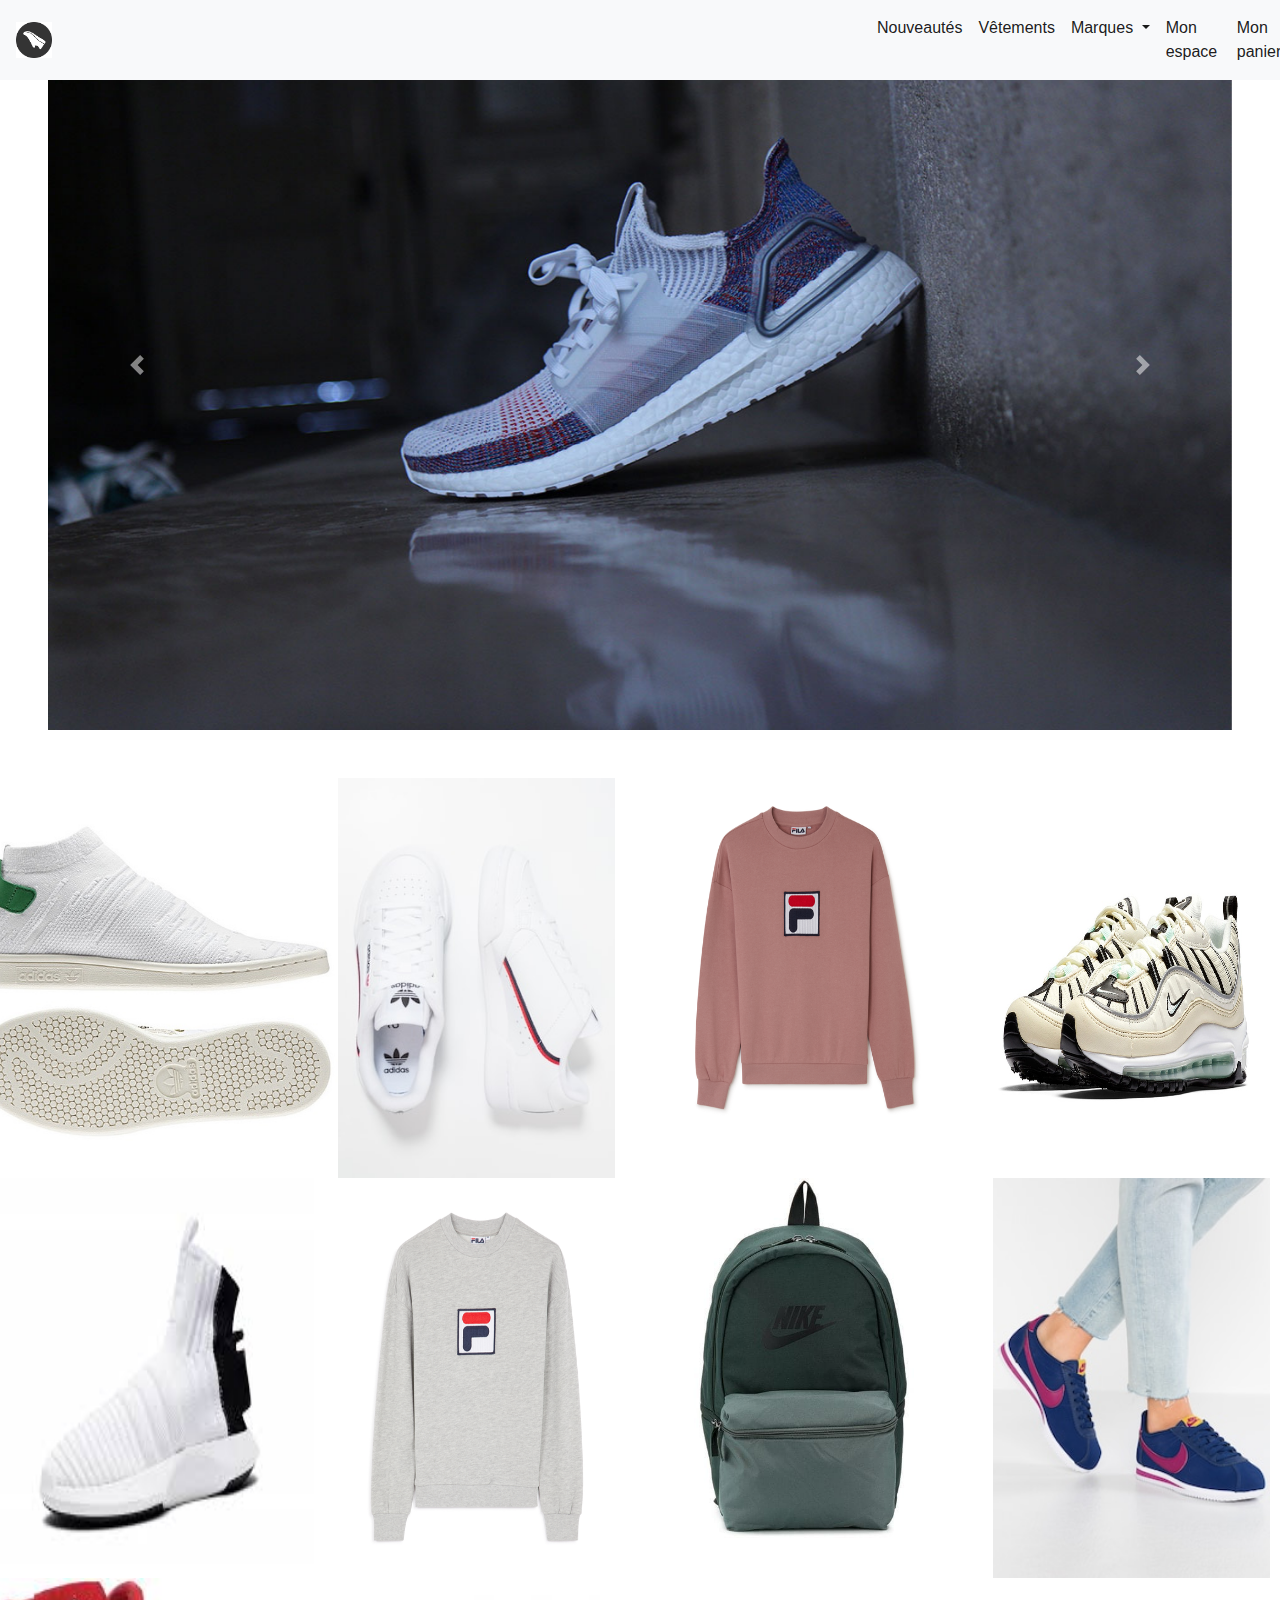
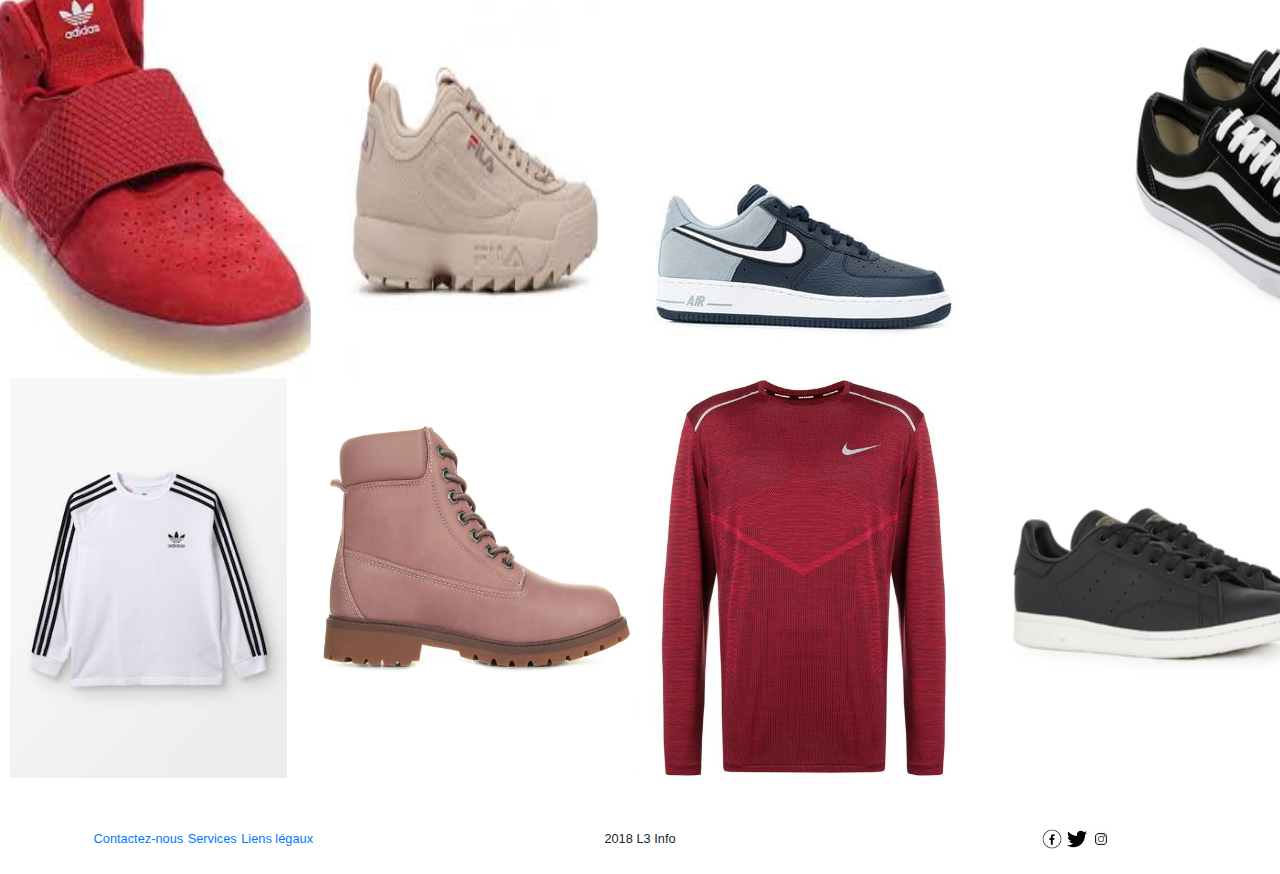
<file: html/Tdm1_MariamaDiarraBoussoDIOP/index.html>
<!doctype html>
<html lang="fr">
  <head>
    <meta charset = "utf-8">
    <title>Accueil</title>
    <link rel="stylesheet" href="bootstrap.css"/>
    <script type="text/javascript" src="Jquery2.js"></script>
    <script type="text/javascript" src="bootstrap.js"></script>
  </head>

  <body>
    <header>
      <div class="fixed-top">
          <nav class="navbar navbar-expand-lg navbar-light bg-light row">
            <a class="navbar-brand col-md-8 col-6" href="#">
              <img src="logo 1.png" width="36" height="36" alt="logo" title="logo">
            </a>
            <button class="navbar-toggler" type="button" data-toggle="collapse" data-target="#navbarNavDropdown" aria-controls="navbarNavDropdown" aria-expanded="false" aria-label="Toggle navigation">
              <span class="navbar-toggler-icon"></span>
            </button>
            <div class="collapse navbar-collapse col-md-4 col-6" id="navbarNavDropdown">
              <div class="row ">
                <ul class="navbar-nav">
                  <li class="nav-item active">
                    <a class="nav-link" href="#">Nouveautés <span class="sr-only">(current)</span></a>
                  </li>
                  <li class="nav-item active">
                    <a class="nav-link" href="#">Vêtements</a>
                  </li>
                  <li class="nav-item active dropdown">
                    <a class="nav-link dropdown-toggle" href="#" id="navbarDropdownMenuLink" data-toggle="dropdown" aria-haspopup="true" aria-expanded="false">
                      Marques
                    </a>
                    <div class="dropdown-menu" aria-labelledby="navbarDropdownMenuLink">
                      <a class="dropdown-item" href="#">Adidas</a>
                      <a class="dropdown-item" href="#">Nike</a>
                      <a class="dropdown-item" href="#">Fila</a>
                    </div>
                  </li>
                  <li class="nav-item active">
                    <a class="nav-link" href="formulaire.html">Mon espace</a>
                  </li>
                  <li class="nav-item active">
                    <a class="nav-link" href="#">Mon panier</a>
                  </li>
                </ul>
              </div>
            </div>
          </nav>
        </div>
    </header>

    <div id="carouselExampleControls" class="carousel slide mx-5 mb-5" data-ride="carousel">
      <div class="carousel-inner">
        <div class="carousel-item active">
          <img class="d-block w-100 img-responsive" src="Adidas.jpg" alt="First slide" height="730">
        </div>
        <div class="carousel-item">
          <img class="d-block w-100 img-responsive" src="Fila.jpg" alt="Second slide" height="730">
        </div>
        <div class="carousel-item">
          <img class="d-block w-100 img-responsive" src="Nike.jpg" alt="Third slide" height="730">
        </div>
      </div>
      <a class="carousel-control-prev" href="#carouselExampleControls" role="button" data-slide="prev">
        <span class="carousel-control-prev-icon" aria-hidden="true"></span>
        <span class="sr-only">Previous</span>
      </a>
      <a class="carousel-control-next" href="#carouselExampleControls" role="button" data-slide="next">
        <span class="carousel-control-next-icon" aria-hidden="true"></span>
        <span class="sr-only">Next</span>
      </a>
    </div>

    <div class="row justify-content-center my-5">
      <div class="col-md-3 col-12 col-sm-6 d-sm-inline-block">
      <div class="row justify-content-md-center mx-5">
          <img src="articles/adidas1.jpg" alt=" width="330" height="400">
          <div class="col-md-3 col-12 col-sm-6 d-sm-inline-block text-center">
        </div>
          <img src="articles/adidas2.jpg" alt="" width="330" height="400">
          <div class="col-md-3 col-12 col-sm-6 d-sm-inline-block text-center">
        </div>
          <img src="articles/adidas3.jpg" alt="" width="330" height="400">
          <div class="col-md-3 col-12 col-sm-6 d-sm-inline-block text-center">
        </div>
          <img src="articles/adidas4.jpg" alt="" width="330" height="400">
        </div>
      </div>

      <div class="col-md-3 col-12 col-sm-6 d-sm-inline-block">
      <div class="row justify-content-md-center mx-5">
          <img src="articles/adidas5.jpg" alt="" width="330" height="400">
          <div class="col-md-3 col-12 col-sm-6 d-sm-inline-block">
        </div>
          <img src="articles/fila1.png" alt="" width="330" height="400">
          <div class="col-md-3 col-12 col-sm-6 d-sm-inline-block">
        </div>
          <img src="articles/fila2.jpg" alt="" width="330" height="400">
          <div class="col-md-3 col-12 col-sm-6 d-sm-inline-block">
        </div>
          <img src="articles/fila3.jpg" alt="" width="330" height="400">
        </div>
      </div>

      <div class="col-md-3 col-12 col-sm-6 d-sm-inline-block">
      <div class="row justify-content-md-center mx-5">
          <img src="articles/fila4.png" alt="" width="330" height="400">
          <div class="col-md-3 col-12 col-sm-6 d-sm-inline-block">
        </div>
          <img src="articles/nike1.jpg" alt="" width="330" height="400">
          <div class="col-md-3 col-12 col-sm-6 d-sm-inline-block">
        </div>
          <img src="articles/nike2.jpg" alt="" width="330" height="400">
          <div class="col-md-3 col-12 col-sm-6 d-sm-inline-block">
        </div>
          <img src="articles/nike3.jpg" alt="" width="330" height="400">
        </div>
      </div>

      <div class="col-md-3 col-12 col-sm-6">
      <div class="row justify-content-md-center mx-5">
          <img src="articles/nike4.jpg" alt="" width="330" height="400">
          <div class="col-md-3 col-12 col-sm-6">
        </div>
          <img src="articles/nike5.jpg" alt="" width="330" height="400">
          <div class="col-md-3 col-12 col-sm-6">
            <img src="articles/nike6.png" alt="" width="330" height="400">
        </div>
        </div>
        <div class="col-md-3 col-12 col-sm-6">
          <img src="articles/nike7.png" alt="" width="350" height="400">
        </div>
      </div>

    </div>

    <footer>
      <div class="row mb-4 mt-5">
        <div class="text-center col-sm-4 col-4">
  				<a href=""><small>Contactez-nous</small></a>
  				<a href=""><small>Services</small></a>
  				<a href=""><small>Liens légaux</small></a>
  			</div>
  			<div class="text-center col-sm-4 col-4"><small>2018 L3 Info</small></div>
  			<div class="text-center col-sm-4 col-4">
  				<a href="http://www.facebook.com" target="_blank"><img src="articles/facebook.png" width="20" height="20"/></a>
  				<a href="http://www.twitter.com" target="_blank"><img src="articles/twitter.jpg" width="20" height="20"/></a>
  				<a href="http://www.instagram.com" target="_blank"><img src="articles/instagram.jpg" width="20" height="20"/></a>
  			</div>
      </div>
    </footer>
  </body>
</html>
</file>
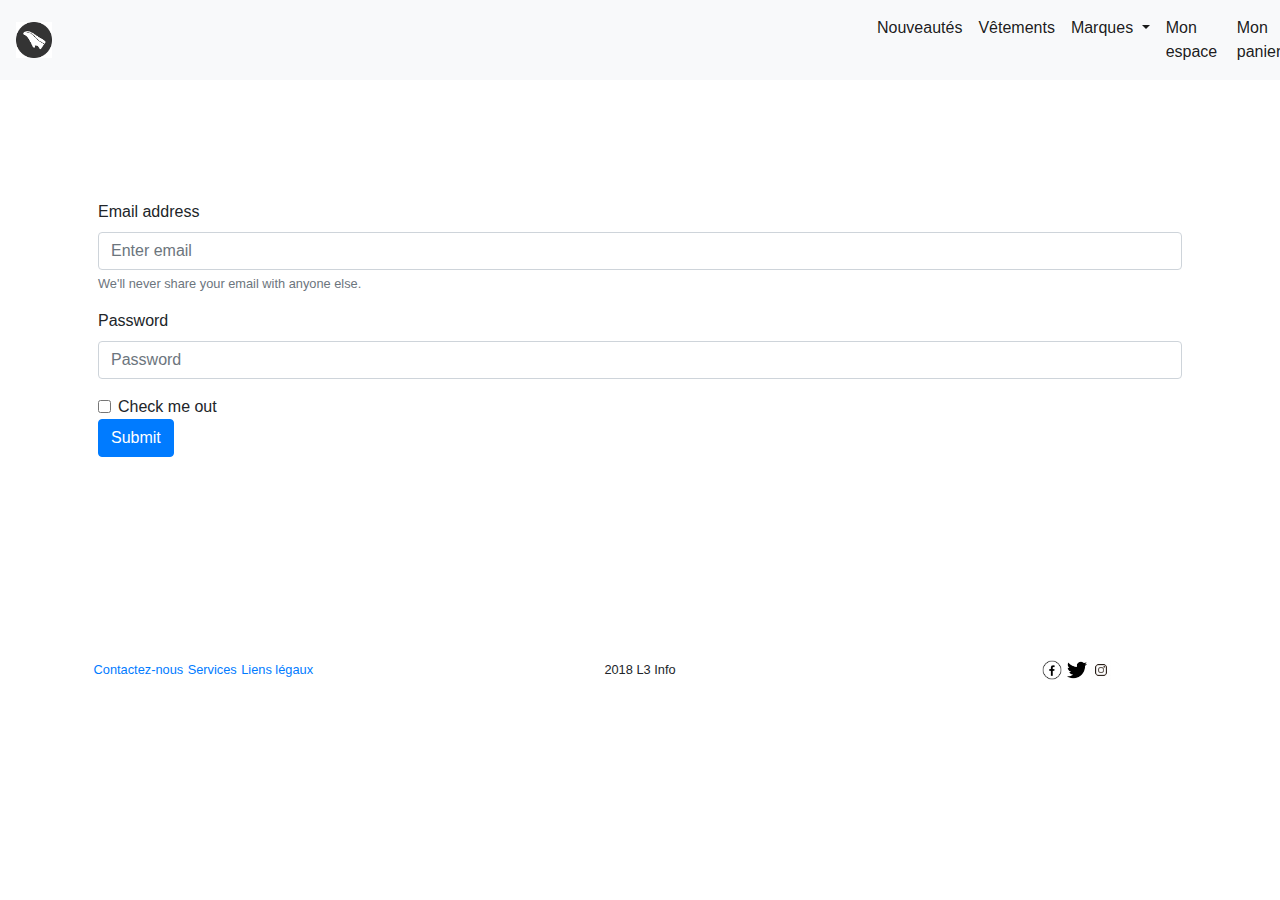
<file: html/Tdm1_MariamaDiarraBoussoDIOP/formulaire.html>
<!doctype html>
<html lang="fr">
  <head>
    <meta charset = "utf-8">
    <title>Formulaire</title>
    <link rel="stylesheet" href="bootstrap.css"/>
    <script type="text/javascript" src="Jquery2.js"></script>
    <script type="text/javascript" src="bootstrap.js"></script>
    <link rel="stylesheet" href="styles.css"/>
  </head>

  <body>
    <header>
      <div class="fixed-top">
          <nav class="navbar navbar-expand-lg navbar-light bg-light row">
            <a class="navbar-brand col-md-8 col-6" href="#">
              <img src="logo 1.png" width="36" height="36" alt="logo" title="logo">
            </a>
            <button class="navbar-toggler" type="button" data-toggle="collapse" data-target="#navbarNavDropdown" aria-controls="navbarNavDropdown" aria-expanded="false" aria-label="Toggle navigation">
              <span class="navbar-toggler-icon"></span>
            </button>
            <div class="collapse navbar-collapse col-md-4 col-6" id="navbarNavDropdown">
              <div class="row ">
                <ul class="navbar-nav">
                  <li class="nav-item active">
                    <a class="nav-link" href="#">Nouveautés <span class="sr-only">(current)</span></a>
                  </li>
                  <li class="nav-item active">
                    <a class="nav-link" href="#">Vêtements</a>
                  </li>
                  <li class="nav-item active dropdown">
                    <a class="nav-link dropdown-toggle" href="#" id="navbarDropdownMenuLink" data-toggle="dropdown" aria-haspopup="true" aria-expanded="false">
                      Marques
                    </a>
                    <div class="dropdown-menu" aria-labelledby="navbarDropdownMenuLink">
                      <a class="dropdown-item" href="#">Adidas</a>
                      <a class="dropdown-item" href="#">Nike</a>
                      <a class="dropdown-item" href="#">Fila</a>
                    </div>
                  </li>
                  <li class="nav-item active">
                    <a class="nav-link" href="formulaire.html">Mon espace</a>
                  </li>
                  <li class="nav-item active">
                    <a class="nav-link" href="#">Mon panier</a>
                  </li>
                </ul>
              </div>
            </div>
          </nav>
        </div>
    </header>
    <div class="bd-example my-5 mt-5 mt-5 mx-5">
      <form class="marge">
        <div class="form-group">
          <label for="exampleInputEmail1">Email address</label>
          <input type="email" class="form-control" id="exampleInputEmail1" aria-describedby="emailHelp" placeholder="Enter email">
          <small id="emailHelp" class="form-text text-muted">We'll never share your email with anyone else.</small>
        </div>
        <div class="form-group">
          <label for="exampleInputPassword1">Password</label>
          <input type="password" class="form-control" id="exampleInputPassword1" placeholder="Password">
        </div>
        <div class="form-check">
          <input type="checkbox" class="form-check-input" id="exampleCheck1">
          <label class="form-check-label" for="exampleCheck1">Check me out</label>
        </div>
        <button type="submit" class="btn btn-primary">Submit</button>
      </form>
    </div>

    <footer>
      <div class="row mb-4 mt-5">
        <div class="text-center col-sm-4 col-4">
          <a href=""><small>Contactez-nous</small></a>
          <a href=""><small>Services</small></a>
          <a href=""><small>Liens légaux</small></a>
        </div>
        <div class="text-center col-sm-4 col-4"><small>2018 L3 Info</small></div>
        <div class="text-center col-sm-4 col-4">
          <a href="http://www.facebook.com" target="_blank"><img src="articles/facebook.png" width="20" height="20"/></a>
          <a href="http://www.twitter.com" target="_blank"><img src="articles/twitter.jpg" width="20" height="20"/></a>
          <a href="http://www.instagram.com" target="_blank"><img src="articles/instagram.jpg" width="20" height="20"/></a>
        </div>
      </div>
    </footer>

  </body>
</html>
</file>
<file: html/Tdm1_MariamaDiarraBoussoDIOP/styles.css>
.marge {
     margin: 200px 50px;
}
</file>
